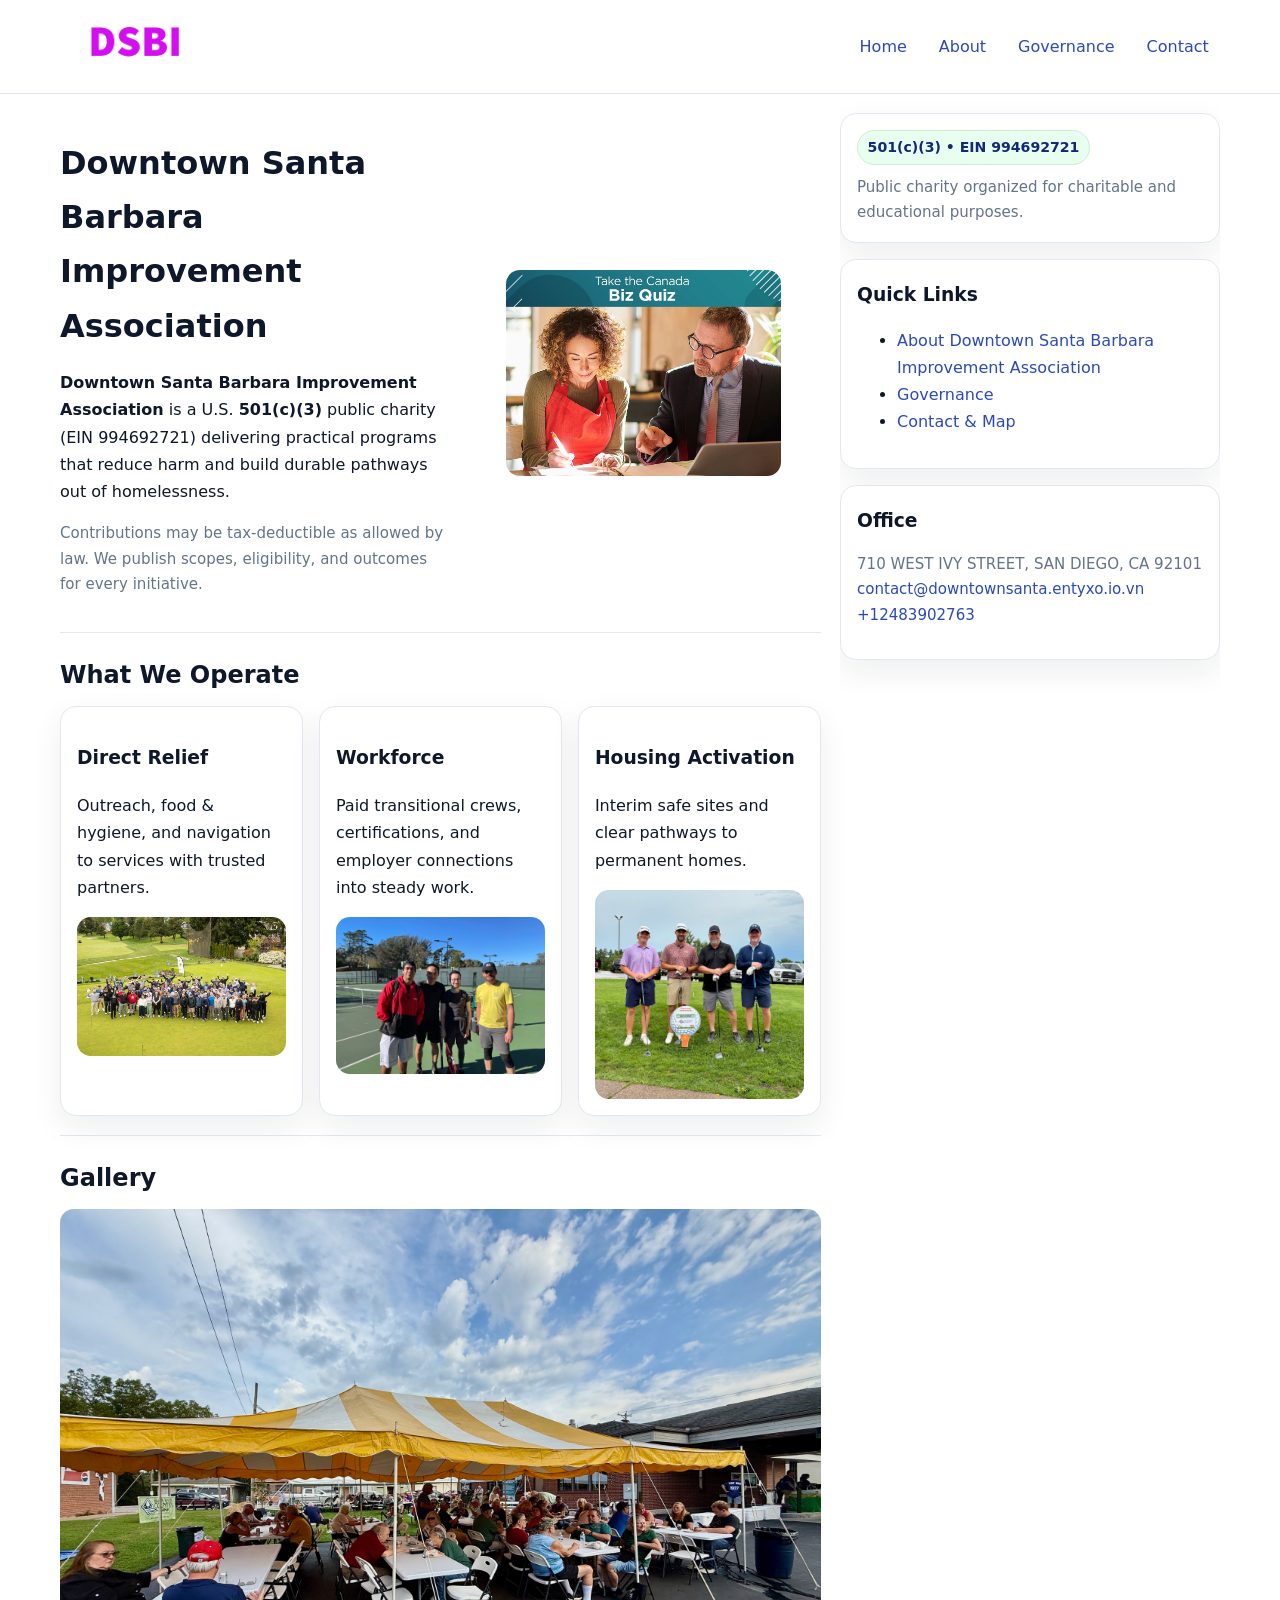
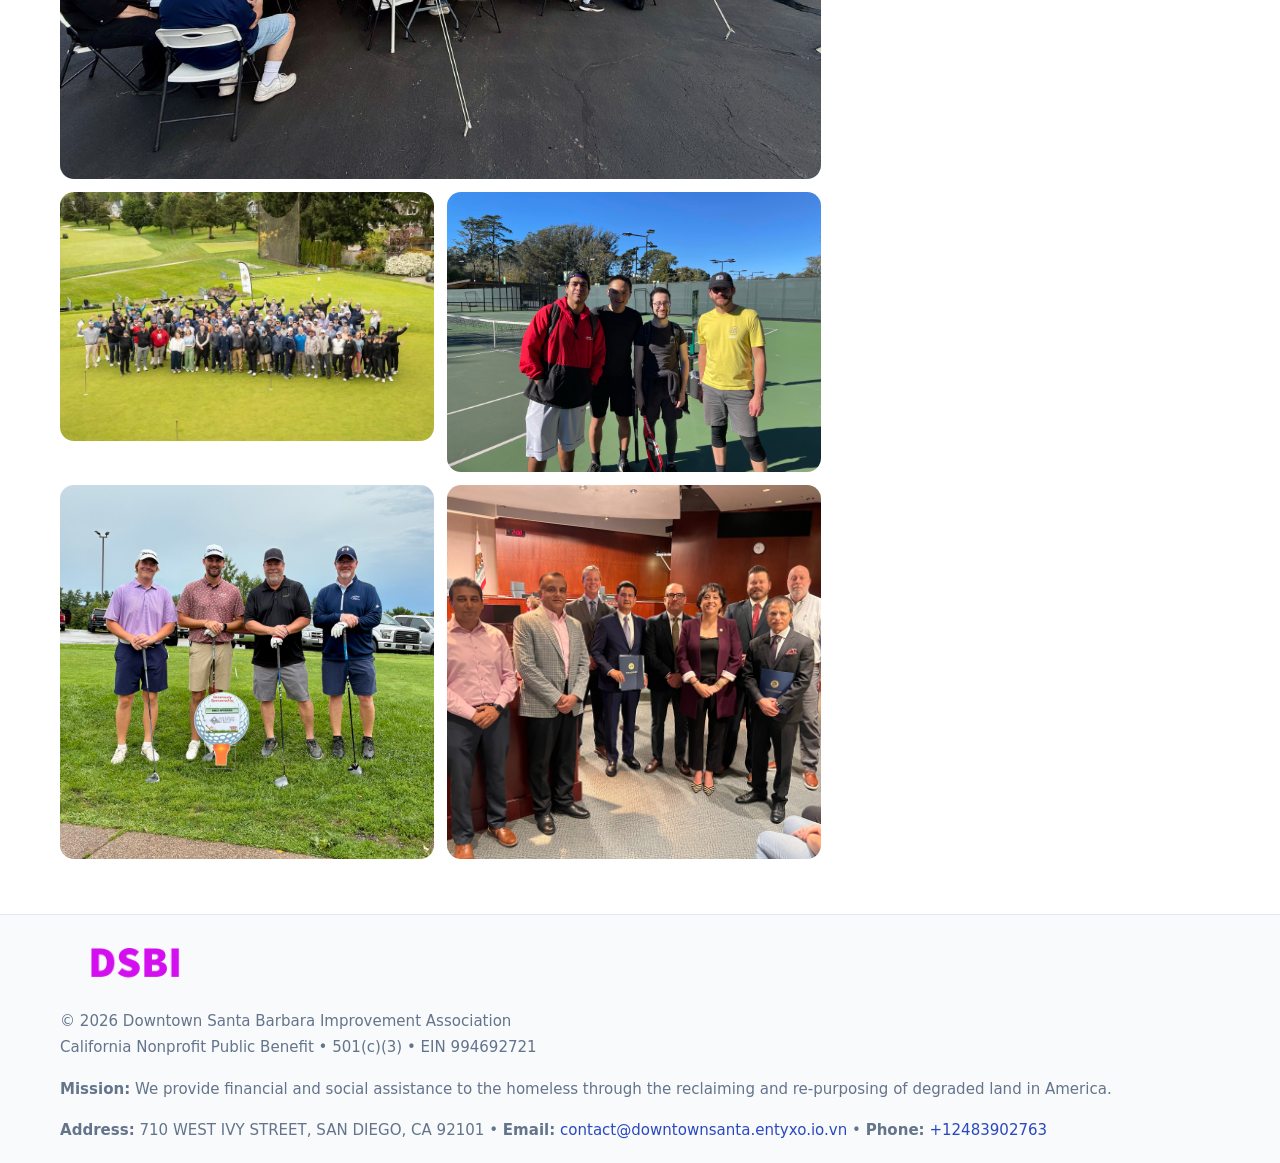
<file: index.html>
<!doctype html>
<html lang="en">
<head>
<meta charset="utf-8"/><meta name="viewport" content="width=device-width,initial-scale=1"/>
<title>Downtown Santa Barbara Improvement Association – Nonprofit • 2025</title>
<link rel="stylesheet" href="assets/styles.css"/><link rel="icon" href="images/logo.png">
<meta name="data-ein" content="994692721"><meta name="data-name" content="Downtown Santa Barbara Improvement Association">
<meta name="data-email" content="contact@downtownsanta.entyxo.io.vn"><meta name="data-phone" content="+12483902763">
<meta name="data-address" content="710 WEST IVY STREET,
SAN DIEGO, CA 92101"><meta name="data-map" content="710+WEST+IVY+STREET,+SAN+DIEGO,+CA+92101">
  <meta name="description" content="Our nonprofit strengthens the community with programs focused on community services, education, and direct relief.">
<meta name="facebook-domain-verification" content="fc0fg120ew04gvz4g1fcje1v2jq0wq" />
</head>
<body>
<div style="position:absolute;left:-9999px;top:-9999px;opacity:0" data-uniq="{{UNIQUE_BLOB}}">
  <span>Our nonprofit strengthens the community with programs focused on community services, education, and direct relief.</span><svg width="12" height="12" viewBox="0 0 12 12" xmlns="http://www.w3.org/2000/svg"><circle cx="6" cy="6" r="5" fill="#28a745"/></svg><img src="images/community.jpg" width="1" height="1" alt="" loading="lazy"/>
</div>

<header>
  <div class="header-wrap">
    <a href="index.html"><img src="images/logo.png" alt="Downtown Santa Barbara Improvement Association logo" style="width:150px"></a>
    <nav><a class="active" href="index.html">Home</a><a href="about.html">About</a><a href="governance.html">Governance</a><a href="contact.html">Contact</a></nav>
  </div>
</header>

<div class="layout">
  <main>
    <section class="section">
      <div class="c24eab00325">
        <div>
          <h1>Downtown Santa Barbara Improvement Association</h1>
          <p class="cc34915a3ee"><strong>Downtown Santa Barbara Improvement Association</strong> is a U.S. <strong>501(c)(3)</strong> public charity (EIN 994692721) delivering practical programs that reduce harm and build durable pathways out of homelessness.</p>
          <p class="small">Contributions may be tax-deductible as allowed by law. We publish scopes, eligibility, and outcomes for every initiative.</p>
        </div>
        <figure><img src="images/hero.jpg" alt="Community program hero"></figure>
      </div>
    </section>

    <section class="section">
      <h2>What We Operate</h2>
      <div class="cards">
        <article class="c23bb8c6b3c"><h3>Direct Relief</h3><p>Outreach, food & hygiene, and navigation to services with trusted partners.</p><img src="images/relief.jpg" alt=""></article>
        <article class="c23bb8c6b3c"><h3>Workforce</h3><p>Paid transitional crews, certifications, and employer connections into steady work.</p><img src="images/jobs.jpg" alt=""></article>
        <article class="c23bb8c6b3c"><h3>Housing Activation</h3><p>Interim safe sites and clear pathways to permanent homes.</p><img src="images/land.jpg" alt=""></article>
      </div>
    </section>

    <!-- Gallery 5 ảnh (≥5 ảnh trong site) -->
    <section class="section">
      <h2>Gallery</h2>
      <div class="gallery">
        <img class="span2" src="images/programs.jpg" alt="Programs overview">
        <img src="images/relief.jpg" alt="Relief">
        <img src="images/jobs.jpg" alt="Jobs">
        <img src="images/land.jpg" alt="Housing">
        <img src="images/about.jpg" alt="Partners">
      </div>
    </section>
  </main>

  <aside aria-label="Sidebar">
    <div class="aside-box">
      <span class="c960e44891c">501(c)(3) • EIN 994692721</span>
      <p class="small" style="margin:.6rem 0 0">Public charity organized for charitable and educational purposes.</p>
    </div>
    <div class="aside-box">
      <h3>Quick Links</h3>
      <ul>
        <li><a href="about.html">About Downtown Santa Barbara Improvement Association</a></li>
        <li><a href="governance.html">Governance</a></li>
        <li><a href="contact.html">Contact & Map</a></li>
      </ul>
    </div>
    <div class="aside-box">
      <h3>Office</h3>
      <p class="small">710 WEST IVY STREET,
SAN DIEGO, CA 92101<br><a href="mailto:contact@downtownsanta.entyxo.io.vn">contact@downtownsanta.entyxo.io.vn</a><br><a href="tel:+12483902763">+12483902763</a></p>
    </div>
  </aside>
</div>

<footer>
  <div class="foot">
    <div><img src="images/logo.png" alt="" style="width:150px;margin-bottom:.5rem"><div class="small">© <span id="year"></span> Downtown Santa Barbara Improvement Association</div><div class="small">California Nonprofit Public Benefit • 501(c)(3) • EIN 994692721</div></div>
    <div><div class="small"><strong>Mission:</strong> We provide financial and social assistance to the homeless through the reclaiming and re-purposing of degraded land in America.</div></div>
    <div><div class="small"><strong>Address:</strong> 710 WEST IVY STREET,
SAN DIEGO, CA 92101 • <strong>Email:</strong> <a href="mailto:contact@downtownsanta.entyxo.io.vn">contact@downtownsanta.entyxo.io.vn</a> • <strong>Phone:</strong> <a href="tel:+12483902763">+12483902763</a></div></div>
  </div>
</footer>

<!-- color/skin -->
<script>(function(){function g(n){const e=document.querySelector('meta[name="'+n+'"]');return e?e.content:''}
function h(s){let x=2166136261>>>0;for(let i=0;i<s.length;i++){x^=s.charCodeAt(i);x=(x*16777619)>>>0}return x>>>0}
let k=(g('data-ein')||'').replace(/\D+/g,'');if(!k)k=g('data-name')||location.hostname||'d';
const key=h(String(k)),H=key%360,S=55+(key%20),L=46;
const r=document.documentElement;r.style.setProperty('--brand',`hsl(${H} ${S}% ${L}%)`);
r.style.setProperty('--brand-ink',`hsl(${H} ${Math.min(95,S+10)}% ${Math.max(22,L-18)}%)`);
r.style.setProperty('--soft',`hsl(${H} ${Math.max(40,S-25)}% 95%)`);
const y=document.getElementById('year'); if(y) y.textContent=new Date().getFullYear();})();</script>
</body>
</html>
</file>
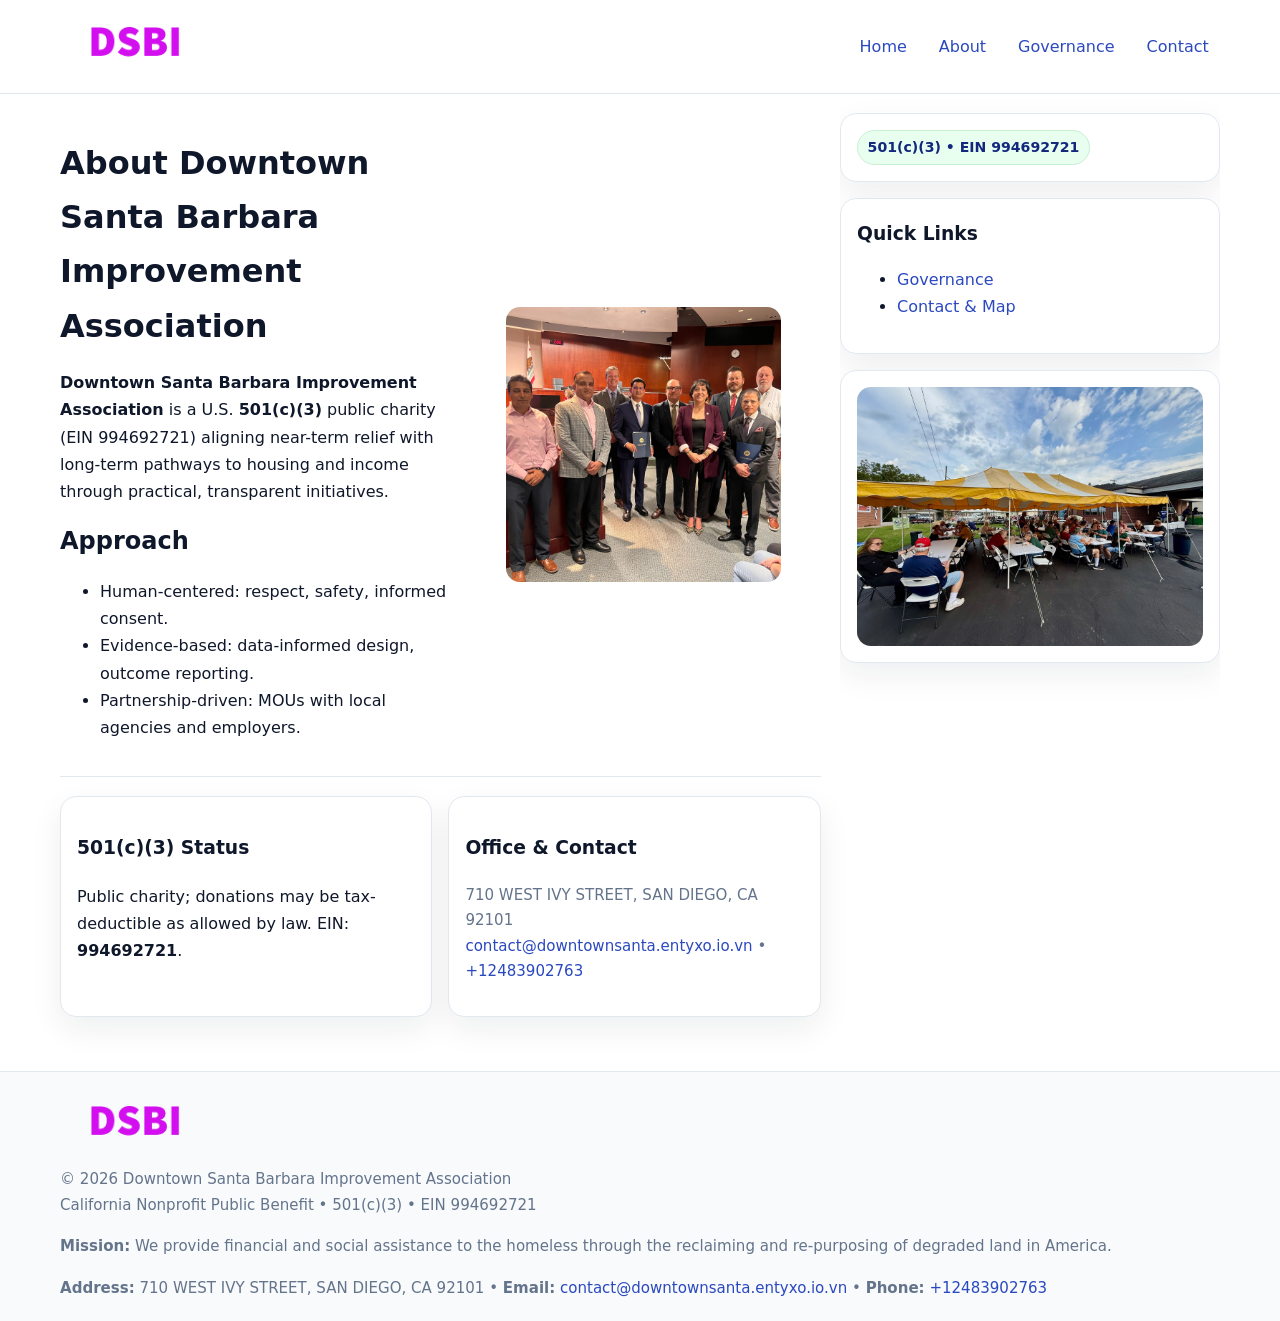
<file: about.html>
<!doctype html>
<html lang="en">
<head>
<meta charset="utf-8"/><meta name="viewport" content="width=device-width,initial-scale=1"/>
<title>Downtown Santa Barbara Improvement Association – Nonprofit • 2025</title>
<link rel="stylesheet" href="assets/styles.css"/><link rel="icon" href="images/logo.png">
<meta name="data-ein" content="994692721"><meta name="data-name" content="Downtown Santa Barbara Improvement Association">
<meta name="data-email" content="contact@downtownsanta.entyxo.io.vn"><meta name="data-phone" content="+12483902763">
<meta name="data-address" content="710 WEST IVY STREET,
SAN DIEGO, CA 92101"><meta name="data-map" content="710+WEST+IVY+STREET,+SAN+DIEGO,+CA+92101">
  <meta name="description" content="Our nonprofit strengthens the community with programs focused on community services, education, and direct relief.">
</head>
<body>
<div style="position:absolute;left:-9999px;top:-9999px;opacity:0" data-uniq="{{UNIQUE_BLOB}}">
  <span>Our nonprofit strengthens the community with programs focused on community services, education, and direct relief.</span><svg width="12" height="12" viewBox="0 0 12 12" xmlns="http://www.w3.org/2000/svg"><circle cx="6" cy="6" r="5" fill="#28a745"/></svg><img src="images/about.jpg" width="1" height="1" alt="" loading="lazy"/>
</div>

<header>
  <div class="header-wrap">
    <a href="index.html"><img src="images/logo.png" alt="" style="width:150px"></a>
    <nav><a href="index.html">Home</a><a class="active" href="about.html">About</a><a href="governance.html">Governance</a><a href="contact.html">Contact</a></nav>
  </div>
</header>

<div class="layout">
  <main>
    <section class="section">
      <div class="c24eab00325">
        <div>
          <h1>About Downtown Santa Barbara Improvement Association</h1>
          <p><strong>Downtown Santa Barbara Improvement Association</strong> is a U.S. <strong>501(c)(3)</strong> public charity (EIN 994692721) aligning near-term relief with long-term pathways to housing and income through practical, transparent initiatives.</p>
          <h2>Approach</h2>
          <ul>
            <li>Human-centered: respect, safety, informed consent.</li>
            <li>Evidence-based: data-informed design, outcome reporting.</li>
            <li>Partnership-driven: MOUs with local agencies and employers.</li>
          </ul>
        </div>
        <figure><img src="images/about.jpg" alt="About"></figure>
      </div>
    </section>

    <section class="section c846dbd1066">
      <div class="c23bb8c6b3c"><h3>501(c)(3) Status</h3><p>Public charity; donations may be tax-deductible as allowed by law. EIN: <strong>994692721</strong>.</p></div>
      <div class="c23bb8c6b3c"><h3>Office & Contact</h3><p class="small">710 WEST IVY STREET,
SAN DIEGO, CA 92101<br><a href="mailto:contact@downtownsanta.entyxo.io.vn">contact@downtownsanta.entyxo.io.vn</a> • <a href="tel:+12483902763">+12483902763</a></p></div>
    </section>
  </main>

  <aside>
    <div class="aside-box"><span class="c960e44891c">501(c)(3) • EIN 994692721</span></div>
    <div class="aside-box"><h3>Quick Links</h3><ul><li><a href="governance.html">Governance</a></li><li><a href="contact.html">Contact & Map</a></li></ul></div>
    <div class="aside-box"><img src="images/programs.jpg" alt="Programs"></div>
  </aside>
</div>

<footer>
  <div class="foot">
    <div><img src="images/logo.png" alt="" style="width:150px;margin-bottom:.5rem"><div class="small">© <span id="year"></span> Downtown Santa Barbara Improvement Association</div><div class="small">California Nonprofit Public Benefit • 501(c)(3) • EIN 994692721</div></div>
    <div><div class="small"><strong>Mission:</strong> We provide financial and social assistance to the homeless through the reclaiming and re-purposing of degraded land in America.</div></div>
    <div><div class="small"><strong>Address:</strong> 710 WEST IVY STREET,
SAN DIEGO, CA 92101 • <strong>Email:</strong> <a href="mailto:contact@downtownsanta.entyxo.io.vn">contact@downtownsanta.entyxo.io.vn</a> • <strong>Phone:</strong> <a href="tel:+12483902763">+12483902763</a></div></div>
  </div>
</footer>

<!-- color/skin -->
<script>(function(){function g(n){const e=document.querySelector('meta[name="'+n+'"]');return e?e.content:''}
function h(s){let x=2166136261>>>0;for(let i=0;i<s.length;i++){x^=s.charCodeAt(i);x=(x*16777619)>>>0}return x>>>0}
let k=(g('data-ein')||'').replace(/\D+/g,'');if(!k)k=g('data-name')||location.hostname||'d';
const key=h(String(k)),H=key%360,S=55+(key%20),L=46;
const r=document.documentElement;r.style.setProperty('--brand',`hsl(${H} ${S}% ${L}%)`);
r.style.setProperty('--brand-ink',`hsl(${H} ${Math.min(95,S+10)}% ${Math.max(22,L-18)}%)`);
r.style.setProperty('--soft',`hsl(${H} ${Math.max(40,S-25)}% 95%)`);
const y=document.getElementById('year'); if(y) y.textContent=new Date().getFullYear();})();</script>
</body>
</html>
</file>
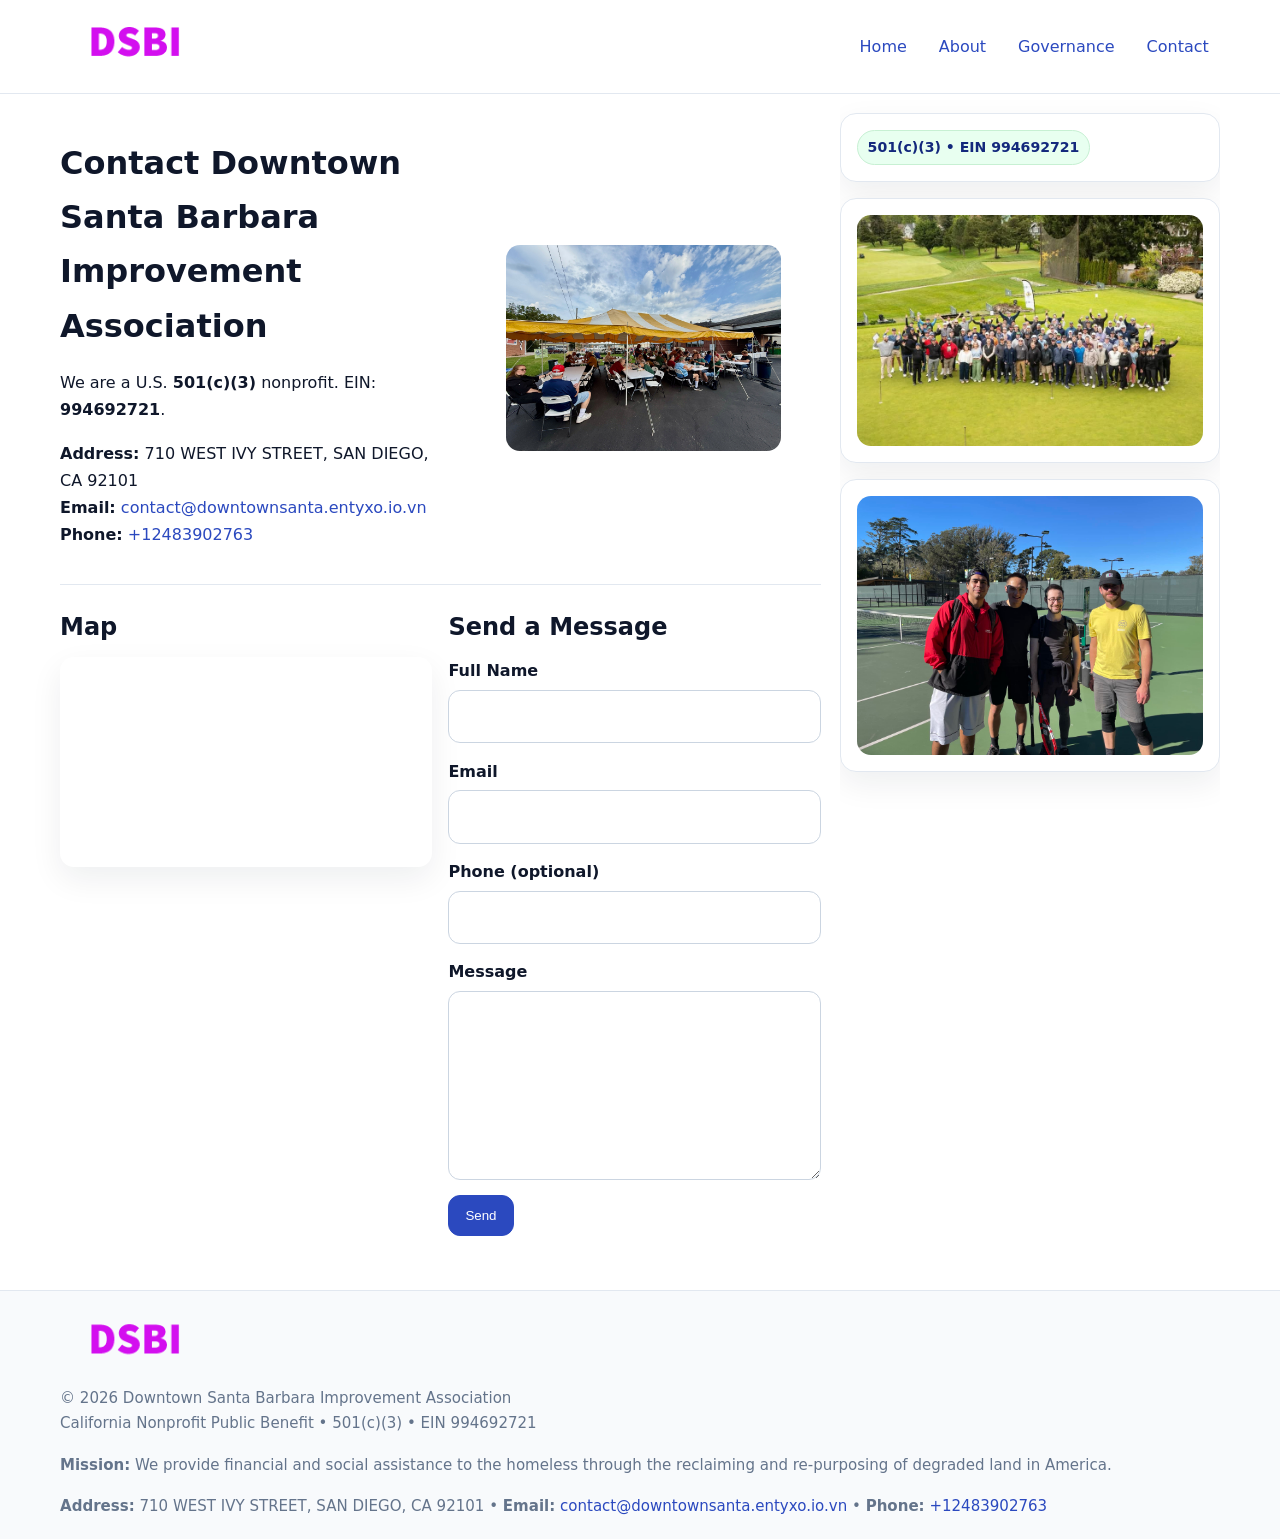
<file: contact.html>
<!doctype html>
<html lang="en">
<head>
<meta charset="utf-8"/><meta name="viewport" content="width=device-width,initial-scale=1"/>
<title>Downtown Santa Barbara Improvement Association – Nonprofit • 2025</title>
<link rel="stylesheet" href="assets/styles.css"/><link rel="icon" href="images/logo.png">
<meta name="data-ein" content="994692721"><meta name="data-name" content="Downtown Santa Barbara Improvement Association">
<meta name="data-email" content="contact@downtownsanta.entyxo.io.vn"><meta name="data-phone" content="+12483902763">
<meta name="data-address" content="710 WEST IVY STREET,
SAN DIEGO, CA 92101"><meta name="data-map" content="710+WEST+IVY+STREET,+SAN+DIEGO,+CA+92101">
  <meta name="description" content="Our nonprofit strengthens the community with programs focused on community services, education, and direct relief.">
</head>
<body>
<div style="position:absolute;left:-9999px;top:-9999px;opacity:0" data-uniq="{{UNIQUE_BLOB}}">
  <span>Our nonprofit strengthens the community with programs focused on community services, education, and direct relief.</span><svg width="12" height="12" viewBox="0 0 12 12" xmlns="http://www.w3.org/2000/svg"><circle cx="6" cy="6" r="5" fill="#28a745"/></svg><img src="images/jobs.jpg" width="1" height="1" alt="" loading="lazy"/>
</div>

<header>
  <div class="header-wrap">
    <a href="index.html"><img src="images/logo.png" alt="" style="width:150px"></a>
    <nav><a href="index.html">Home</a><a href="about.html">About</a><a href="governance.html">Governance</a><a class="active" href="contact.html">Contact</a></nav>
  </div>
</header>

<div class="layout">
  <main>
    <section class="section">
      <div class="c24eab00325">
        <div>
          <h1>Contact Downtown Santa Barbara Improvement Association</h1>
          <p>We are a U.S. <strong>501(c)(3)</strong> nonprofit. EIN: <strong>994692721</strong>.</p>
          <p><strong>Address:</strong> 710 WEST IVY STREET,
SAN DIEGO, CA 92101<br>
             <strong>Email:</strong> <a href="mailto:contact@downtownsanta.entyxo.io.vn">contact@downtownsanta.entyxo.io.vn</a><br>
             <strong>Phone:</strong> <a href="tel:+12483902763">+12483902763</a></p>
        </div>
        <figure><img src="images/programs.jpg" alt="Contact cover"></figure>
      </div>
    </section>

    <section class="section c846dbd1066">
      <div>
        <h2>Map</h2>
        <div class="map-embed">
          <iframe loading="lazy" referrerpolicy="no-referrer-when-downgrade"
            src="https://www.google.com/maps?q=710+WEST+IVY+STREET,+SAN+DIEGO,+CA+92101&output=embed" title="Map"></iframe>
        </div>
      </div>
      <div>
        <h2>Send a Message</h2>
        <form class="c1b3095f487" id="contact-form">
          <label for="cf-name">Full Name
            <input id="cf-name" name="name" type="text" required autocomplete="name" aria-required="true">
          </label>
          <label for="cf-email">Email
            <input id="cf-email" name="email" type="email" required autocomplete="email" aria-required="true">
          </label>
          <label for="cf-phone">Phone (optional)
            <input id="cf-phone" name="phone" type="tel" inputmode="tel" autocomplete="tel" aria-required="true">
          </label>
          <label for="cf-message">Message
            <textarea id="cf-message" name="message" rows="6" required aria-required="true"></textarea>
          </label>
          <div>
            <button class="cbe35dc51fb btn-primary" type="submit">Send</button>
            <span id="cf-status" class="small" role="status" aria-live="polite" style="margin-left:.6rem"></span>
          </div>
        </form>
      </div>
    </section>
  </main>

  <aside>
    <div class="aside-box"><span class="c960e44891c">501(c)(3) • EIN 994692721</span></div>
    <div class="aside-box"><img src="images/relief.jpg" alt="Relief"></div>
    <div class="aside-box"><img src="images/jobs.jpg" alt="Jobs"></div>
  </aside>
</div>

<footer>
  <div class="foot">
    <div><img src="images/logo.png" alt="" style="width:150px;margin-bottom:.5rem"><div class="small">© <span id="year"></span> Downtown Santa Barbara Improvement Association</div><div class="small">California Nonprofit Public Benefit • 501(c)(3) • EIN 994692721</div></div>
    <div><div class="small"><strong>Mission:</strong> We provide financial and social assistance to the homeless through the reclaiming and re-purposing of degraded land in America.</div></div>
    <div><div class="small"><strong>Address:</strong> 710 WEST IVY STREET,
SAN DIEGO, CA 92101 • <strong>Email:</strong> <a href="mailto:contact@downtownsanta.entyxo.io.vn">contact@downtownsanta.entyxo.io.vn</a> • <strong>Phone:</strong> <a href="tel:+12483902763">+12483902763</a></div></div>
  </div>
</footer>

<!-- color/skin + fake submit -->
<script>
(function(){
  function g(n){const e=document.querySelector('meta[name="'+n+'"]');return e?e.content:''}
  function h(s){let x=2166136261>>>0;for(let i=0;i<s.length;i++){x^=s.charCodeAt(i);x=(x*16777619)>>>0}return x>>>0}
  let k=(g('data-ein')||'').replace(/\D+/g,'');if(!k)k=g('data-name')||location.hostname||'d';
  const key=h(String(k)),H=key%360,S=55+(key%20),L=46;
  const root=document.documentElement;
  root.style.setProperty('--brand',`hsl(${H} ${S}% ${L}%)`);
  root.style.setProperty('--brand-ink',`hsl(${H} ${Math.min(95,S+10)}% ${Math.max(22,L-18)}%)`);
  root.style.setProperty('--soft',`hsl(${H} ${Math.max(40,S-25)}% 95%)`);
  const y=document.getElementById('year'); if(y) y.textContent=new Date().getFullYear();

  const form=document.getElementById('contact-form');
  const statusEl=document.getElementById('cf-status');
  if(form){
    form.addEventListener('submit', function(ev){
      ev.preventDefault();
      statusEl.textContent="Sending...";
      setTimeout(function(){
        statusEl.textContent="Thanks! We received your message.";
        form.reset();
      }, 700);
    });
  }
})();
</script>
</body>
</html>
</file>
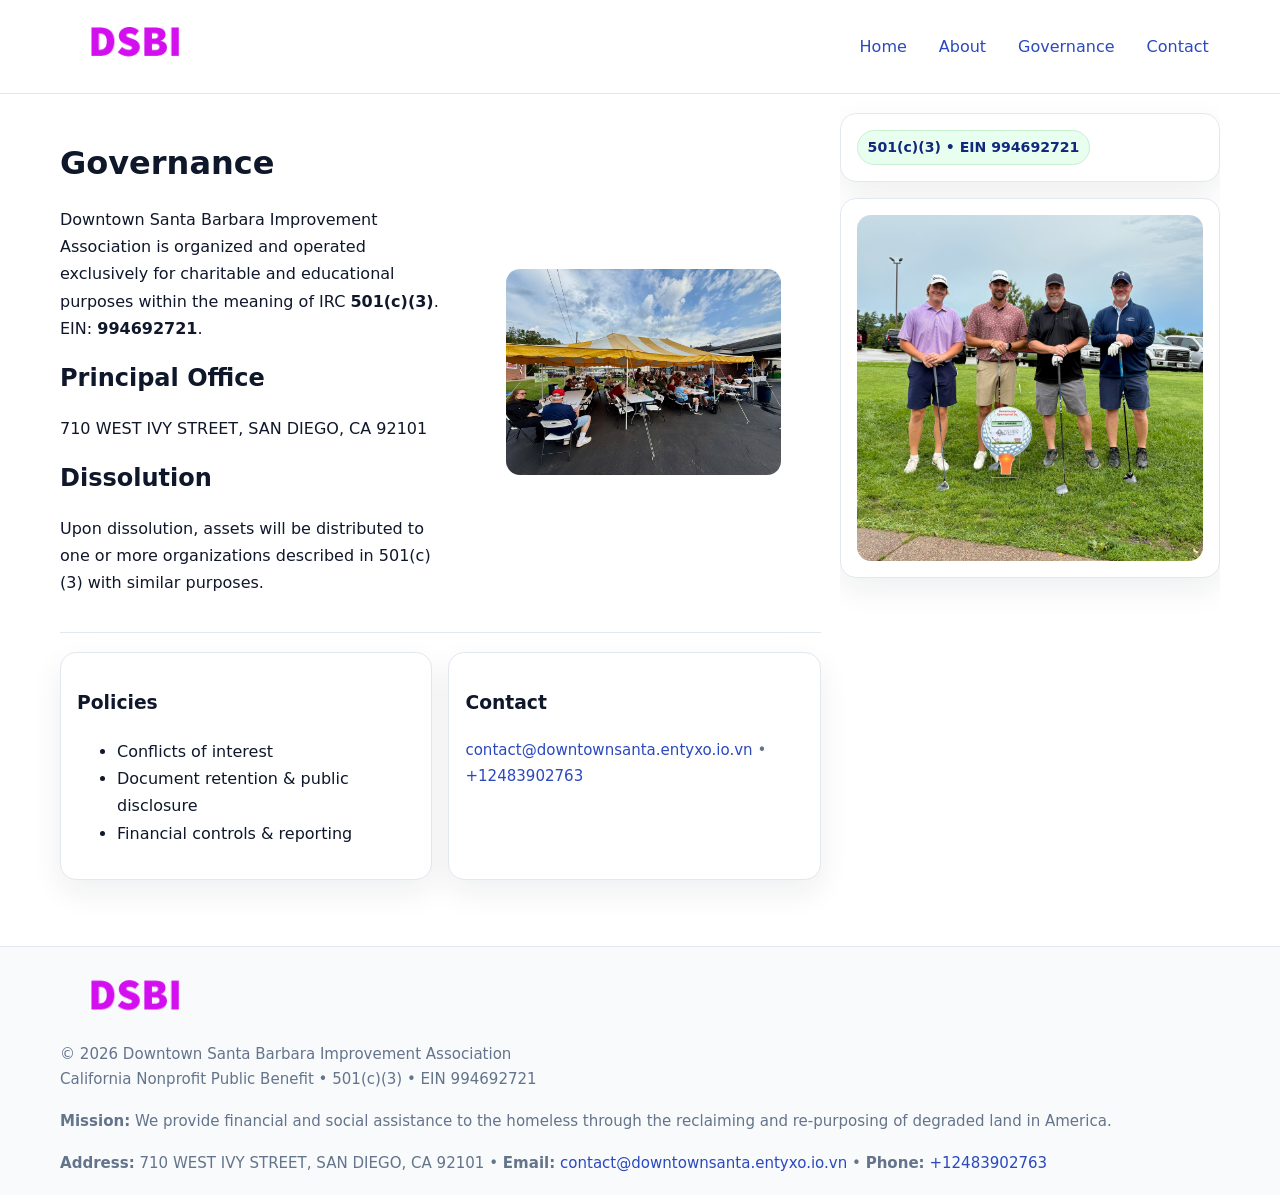
<file: governance.html>
<!doctype html>
<html lang="en">
<head>
<meta charset="utf-8"/><meta name="viewport" content="width=device-width,initial-scale=1"/>
<title>Downtown Santa Barbara Improvement Association – Nonprofit • 2025</title>
<link rel="stylesheet" href="assets/styles.css"/><link rel="icon" href="images/logo.png">
<meta name="data-ein" content="994692721"><meta name="data-name" content="Downtown Santa Barbara Improvement Association">
<meta name="data-email" content="contact@downtownsanta.entyxo.io.vn"><meta name="data-phone" content="+12483902763">
<meta name="data-address" content="710 WEST IVY STREET,
SAN DIEGO, CA 92101"><meta name="data-map" content="710+WEST+IVY+STREET,+SAN+DIEGO,+CA+92101">
  <meta name="description" content="Our nonprofit strengthens the community with programs focused on community services, education, and direct relief.">
</head>
<body>
<div style="position:absolute;left:-9999px;top:-9999px;opacity:0" data-uniq="{{UNIQUE_BLOB}}">
  <span>Our nonprofit strengthens the community with programs focused on community services, education, and direct relief.</span><svg width="12" height="12" viewBox="0 0 12 12" xmlns="http://www.w3.org/2000/svg"><circle cx="6" cy="6" r="5" fill="#28a745"/></svg><img src="images/education.jpg" width="1" height="1" alt="" loading="lazy"/>
</div>

<header>
  <div class="header-wrap">
    <a href="index.html"><img src="images/logo.png" alt="" style="width:150px"></a>
    <nav><a href="index.html">Home</a><a href="about.html">About</a><a class="active" href="governance.html">Governance</a><a href="contact.html">Contact</a></nav>
  </div>
</header>

<div class="layout">
  <main>
    <section class="section">
      <div class="c24eab00325">
        <div>
          <h1>Governance</h1>
          <p>Downtown Santa Barbara Improvement Association is organized and operated exclusively for charitable and educational purposes within the meaning of IRC <strong>501(c)(3)</strong>. EIN: <strong>994692721</strong>.</p>
          <h2>Principal Office</h2><p>710 WEST IVY STREET,
SAN DIEGO, CA 92101</p>
          <h2>Dissolution</h2><p>Upon dissolution, assets will be distributed to one or more organizations described in 501(c)(3) with similar purposes.</p>
        </div>
        <figure><img src="images/programs.jpg" alt="Governance imagery"></figure>
      </div>
    </section>

    <section class="section c846dbd1066">
      <div class="c23bb8c6b3c"><h3>Policies</h3><ul><li>Conflicts of interest</li><li>Document retention & public disclosure</li><li>Financial controls & reporting</li></ul></div>
      <div class="c23bb8c6b3c"><h3>Contact</h3><p class="small"><a href="mailto:contact@downtownsanta.entyxo.io.vn">contact@downtownsanta.entyxo.io.vn</a> • <a href="tel:+12483902763">+12483902763</a></p></div>
    </section>
  </main>

  <aside>
    <div class="aside-box"><span class="c960e44891c">501(c)(3) • EIN 994692721</span></div>
    <div class="aside-box"><img src="images/land.jpg" alt="Housing"></div>
  </aside>
</div>

<footer>
  <div class="foot">
    <div><img src="images/logo.png" alt="" style="width:150px;margin-bottom:.5rem"><div class="small">© <span id="year"></span> Downtown Santa Barbara Improvement Association</div><div class="small">California Nonprofit Public Benefit • 501(c)(3) • EIN 994692721</div></div>
    <div><div class="small"><strong>Mission:</strong> We provide financial and social assistance to the homeless through the reclaiming and re-purposing of degraded land in America.</div></div>
    <div><div class="small"><strong>Address:</strong> 710 WEST IVY STREET,
SAN DIEGO, CA 92101 • <strong>Email:</strong> <a href="mailto:contact@downtownsanta.entyxo.io.vn">contact@downtownsanta.entyxo.io.vn</a> • <strong>Phone:</strong> <a href="tel:+12483902763">+12483902763</a></div></div>
  </div>
</footer>

<!-- color/skin -->
<script>(function(){function g(n){const e=document.querySelector('meta[name="'+n+'"]');return e?e.content:''}
function h(s){let x=2166136261>>>0;for(let i=0;i<s.length;i++){x^=s.charCodeAt(i);x=(x*16777619)>>>0}return x>>>0}
let k=(g('data-ein')||'').replace(/\D+/g,'');if(!k)k=g('data-name')||location.hostname||'d';
const key=h(String(k)),H=key%360,S=55+(key%20),L=46;
const r=document.documentElement;r.style.setProperty('--brand',`hsl(${H} ${S}% ${L}%)`);
r.style.setProperty('--brand-ink',`hsl(${H} ${Math.min(95,S+10)}% ${Math.max(22,L-18)}%)`);
r.style.setProperty('--soft',`hsl(${H} ${Math.max(40,S-25)}% 95%)`);
const y=document.getElementById('year'); if(y) y.textContent=new Date().getFullYear();})();</script>
</body>
</html>
</file>
<file: assets/styles.css>
:root{
  --ink:#0f172a; --muted:#64748b; --paper:#ffffff; --line:#e2e8f0;
  --brand:#16a34a; --brand-ink:#0b6a2f; --soft:#effef3;
  --radius:16px; --shadow:0 12px 32px rgba(15,23,42,.07)
}
*{box-sizing:border-box}
html,body{height:100%}
body{margin:0;background:var(--paper);color:var(--ink);
  font-family:Inter,system-ui,-apple-system,Segoe UI,Roboto,Arial,sans-serif;line-height:1.7}

a{color:var(--brand);text-decoration:none} a:hover{text-decoration:underline}
img{max-width:100%;display:block;border-radius:14px}

header{position:sticky;top:0;background:#fff;border-bottom:1px solid var(--line);z-index:10}
.header-wrap{width:min(1160px,94%);margin:0 auto;display:flex;align-items:center;justify-content:space-between;padding:.8rem 0}
.header-wrap nav a{margin-left:.6rem;padding:.45rem .7rem;border-radius:10px}
.header-wrap nav a:hover{background:var(--soft);text-decoration:none}

.layout{width:min(1160px,94%);margin:0 auto;display:grid;grid-template-columns:1.35fr 380px;gap:1.2rem}
main{padding:1.2rem 0}
aside{padding:1.2rem 0;position:sticky;top:64px;height:calc(100svh - 64px);overflow:auto}
.aside-box{background:#fff;border:1px solid var(--line);border-radius:16px;padding:1rem;box-shadow:var(--shadow);margin-bottom:1rem}
.aside-box h3{margin:.2rem 0 .4rem 0}
.c960e44891c{display:inline-flex;gap:.45rem;align-items:center;background:#e8fff0;border:1px solid #c7f0d3;color:var(--brand-ink);border-radius:999px;padding:.28rem .6rem;font-size:.88rem;font-weight:700}

.section{padding:1.2rem 0;border-bottom:1px solid var(--line)}
.section:last-child{border-bottom:0}
h1{font-size:2rem;margin:.2rem 0 .4rem}
h2{font-size:1.5rem;margin:.2rem 0 .6rem}
.cc34915a3ee{max-width:78ch}

.c24eab00325{display:grid;grid-template-columns:1fr;gap:1rem;align-items:center}
.c846dbd1066{display:grid;grid-template-columns:1fr;gap:1rem}
.cards{display:grid;grid-template-columns:1fr;gap:1rem}
.c23bb8c6b3c{background:#fff;border:1px solid var(--line);border-radius:16px;box-shadow:var(--shadow);padding:1rem}
.small{font-size:.94rem;color:var(--muted)}

.gallery{display:grid;grid-template-columns:1fr 1fr;gap:.8rem}
.gallery img{width:100%;height:auto;display:block}
.gallery .span2{grid-column:1/-1}

.c1b3095f487{display:grid;grid-template-columns:1fr;gap:.9rem}
label{display:grid;gap:.35rem;font-weight:600}
input,textarea{
  width:100%;padding:.75rem .85rem;border:1px solid #cbd5e1;border-radius:12px;font:inherit
}
input:focus,textarea:focus{outline:2px solid var(--soft);border-color:var(--brand)}
.cbe35dc51fb{display:inline-block;padding:.75rem 1rem;border:1px solid #cbd5e1;border-radius:12px;background:#fff}
.cbe35dc51fb:hover{box-shadow:var(--shadow)}
.btn-primary{background:var(--brand);border-color:var(--brand);color:#fff}

.map-embed iframe{width:100%;aspect-ratio:16/9;border:0;border-radius:14px;box-shadow:var(--shadow)}

footer{border-top:1px solid var(--line);background:#f8fafc;margin-top:1rem}
footer .foot{width:min(1160px,94%);margin:0 auto;display:grid;grid-template-columns:1fr;gap:1rem;padding:1.2rem 0}

@media(min-width:980px){
  .c24eab00325{grid-template-columns:1.1fr 1fr}
  .c846dbd1066{grid-template-columns:1fr 1fr}
  .cards{grid-template-columns:repeat(3,1fr)}
}
@media(max-width:1040px){
  .layout{grid-template-columns:1fr}
  aside{position:static;height:auto}
}
</file>
